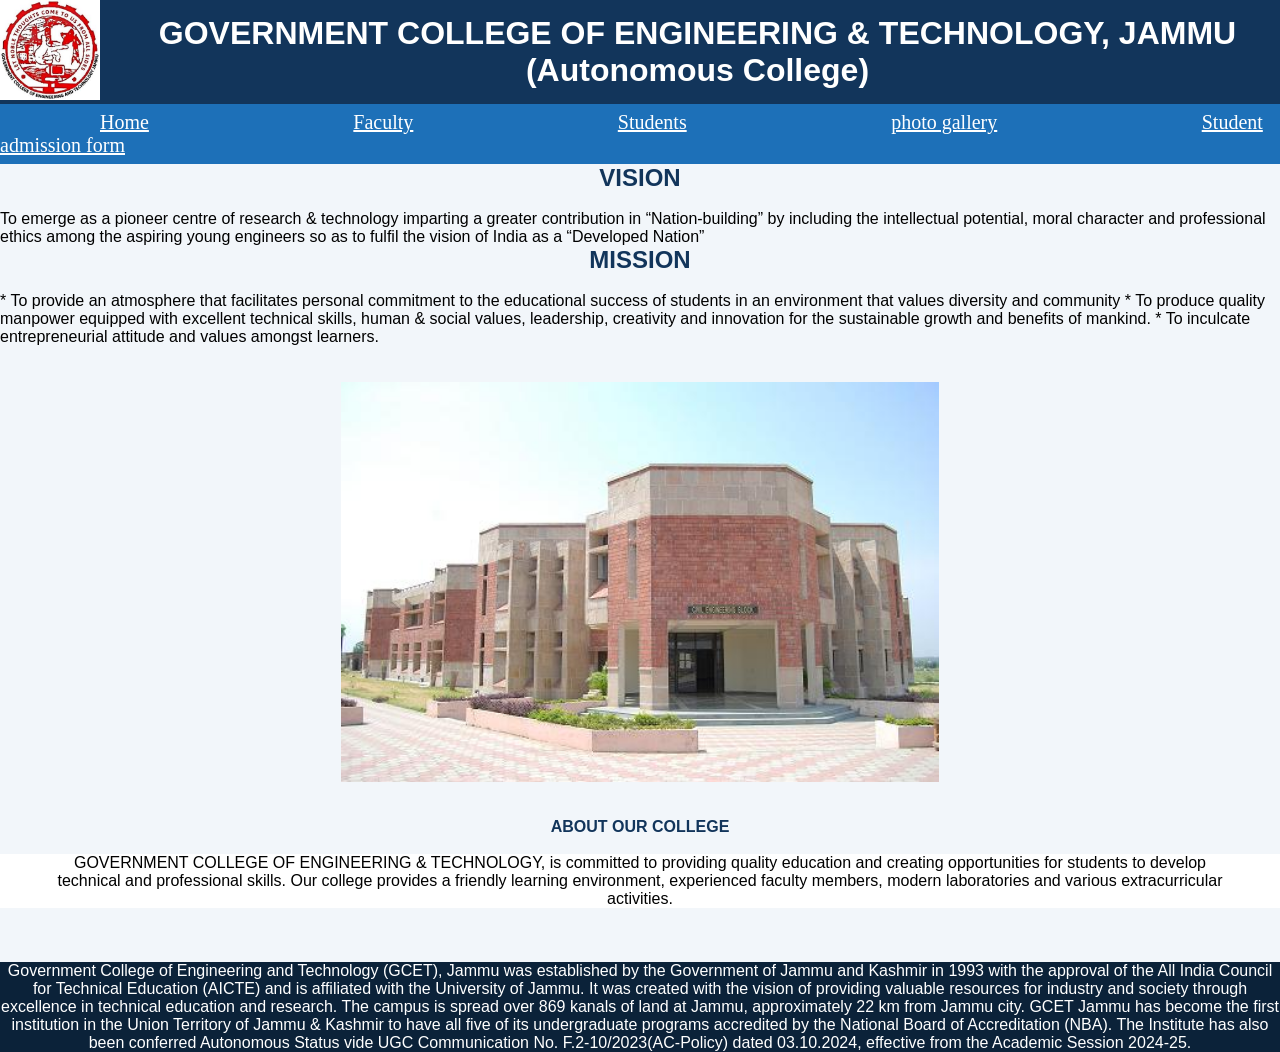
<file: college-website.html/index.html>
<!DOCTYPE html>
<html lang="en">
<head>
    <meta charset="UTF-8">
    <meta name="viewport" content="width=device-width, initial-scale=1.0">
    <title>Document</title>
    <link rel="stylesheet" href="style.css">
</head>
<body class="indexbody">
    <div class="heading">
        <a href="https://gcetj.ac.in/"> <img class="gcetlogo" src="gcetlogo.jpg" alt=""> </a>
        <h1 class="college-name">  GOVERNMENT COLLEGE OF ENGINEERING & TECHNOLOGY, JAMMU (Autonomous College) </h1>
    </div>
    <header>
        <div class="navbar">
<a class="bar" href="home.html">Home</a>
<a class="bar" href="faculty.html">Faculty</a>
<a class="bar" href="student.html">Students</a>
<a class="bar" href="gallery.html">photo gallery</a>
<a class="bar" href="admission.html">Student admission form</a>


</div>
<h2>VISION</h2><br>
<p>To emerge as a pioneer centre of research & technology imparting a greater contribution in “Nation-building” by including the intellectual potential, moral character and professional ethics among the aspiring young engineers so as to fulfil the vision of India as a “Developed Nation”</p>


<h2>MISSION</h2> <br>

* To provide an atmosphere that facilitates personal commitment to the educational success of students in an environment that values diversity and community
* To produce quality manpower equipped with excellent technical skills, human & social values, leadership, creativity and innovation for the sustainable growth and benefits of mankind.
* To inculcate entrepreneurial attitude and values amongst learners.
    </header>
<br>
<br>

    <img class="college_photo" src="2.jpg" alt="College photo">
    <br>
    <br>
    
    <p class="about" >ABOUT OUR COLLEGE</p>
    <br>
    <p class="about1"> GOVERNMENT COLLEGE OF ENGINEERING & TECHNOLOGY, is committed to providing quality education and creating opportunities for students to develop technical and professional skills.

Our college provides a friendly learning environment, experienced faculty members, modern laboratories and various extracurricular activities.</p>
<br><br><br>
    <footer>

<p class="footer">Government College of Engineering and Technology (GCET), Jammu was established by the Government of Jammu and Kashmir in 1993 with the approval of the All India Council for Technical Education (AICTE) and is affiliated with the University of Jammu. It was created with the vision of providing valuable resources for industry and society through excellence in technical education and research. The campus is spread over 869 kanals of land at Jammu, approximately 22 km from Jammu city.

          GCET Jammu has become the first institution in the Union Territory of Jammu & Kashmir to have all five of its undergraduate programs accredited by the National Board of Accreditation (NBA). The Institute has also been conferred Autonomous Status vide UGC Communication No. F.2-10/2023(AC-Policy) dated 03.10.2024, effective from the Academic Session 2024-25.</p>


        
    </footer>
</body>
</html>
</file>
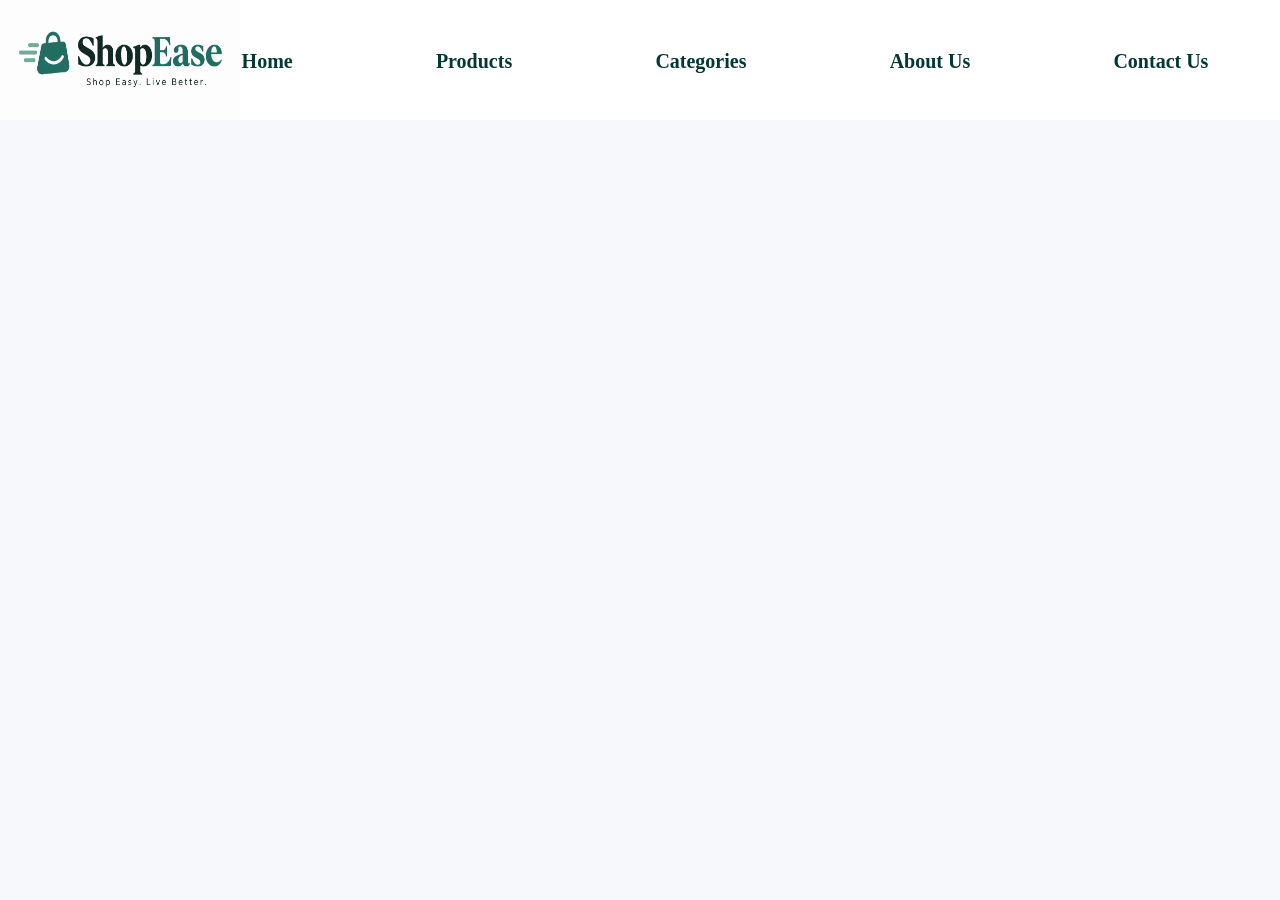
<file: Shopping website/index.html>
<!DOCTYPE html>
<html lang="en">
<head>
    <meta charset="UTF-8">
    <meta name="viewport" content="width=device-width, initial-scale=1.0">
    <link rel="stylesheet" href="style.css">
    <title>ShopEase</title>
</head>
<body>
    <img src="shopeaselogo.png" alt="Website Logo " id="logo">
    <div id="navbar">
        <a href="index.html" class="pages"> Home</a>
        <a href="google.com" class="pages"> Products</a>
        <a href="google.com" class="pages">Categories</a>
        <a href="aboutus.html" class="pages">About Us</a>
        <a href="contactus.html" id="contactus" class="pages">Contact Us </a>
    </div>
    <!-- <div>
        <input placeholder="Search for products" id="searchbar">
        <button id="button"> Search</button>
    </div> -->
</body>
</html>
</file>
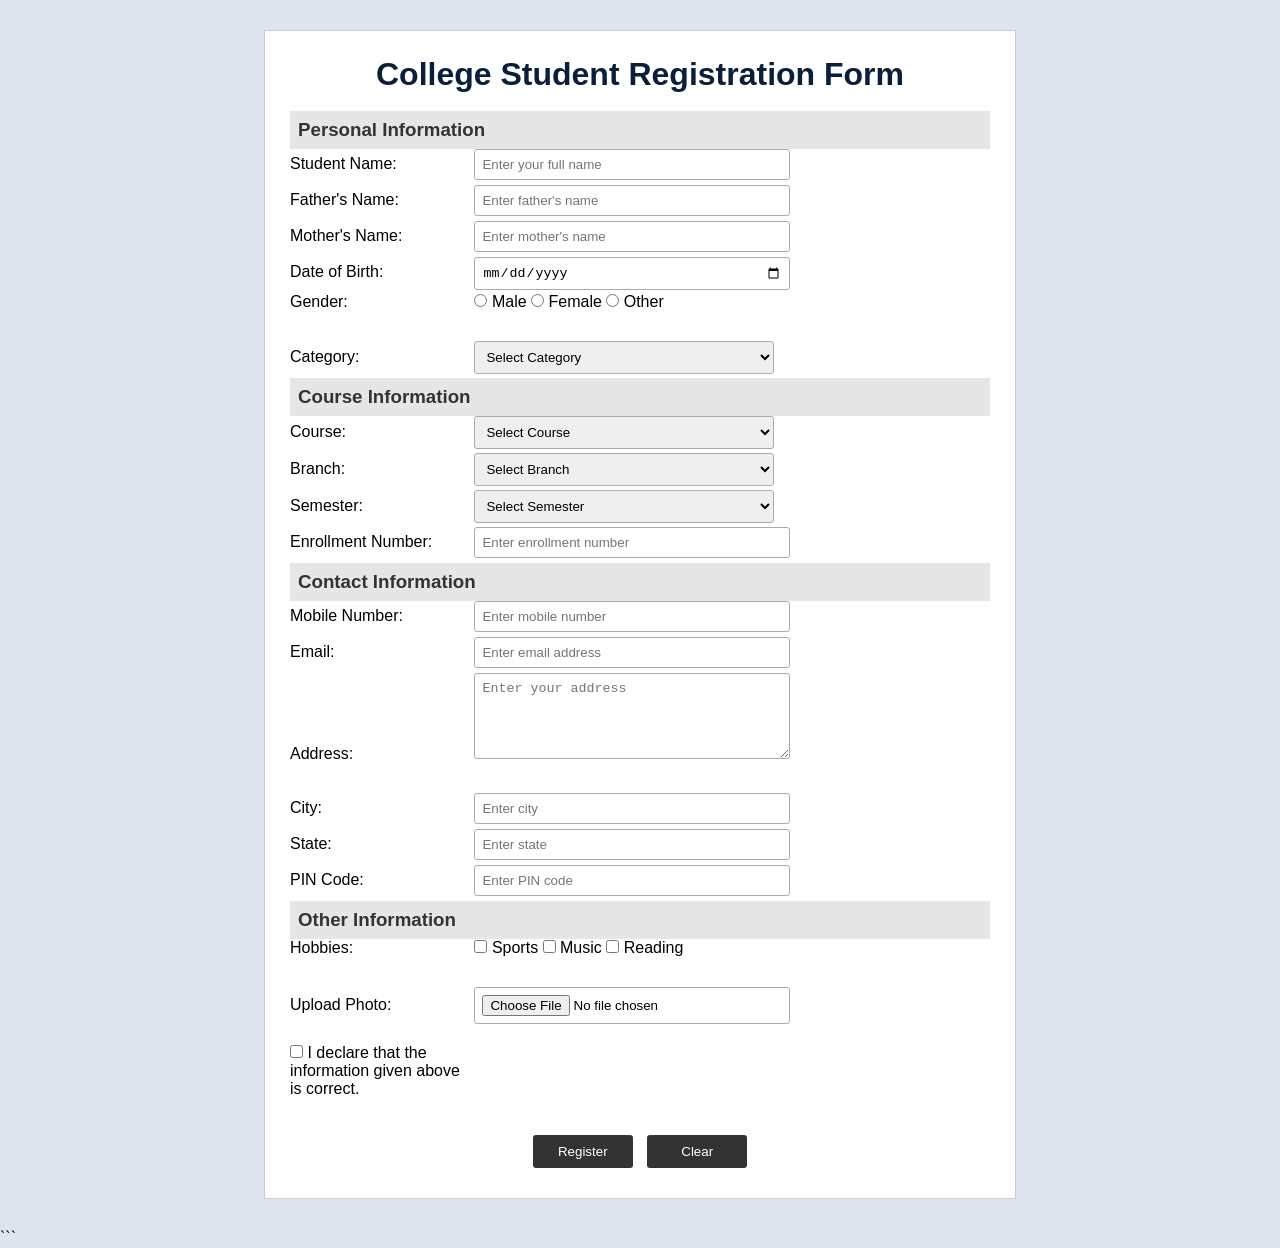
<file: college-website.html/admission.html>
<!DOCTYPE html>
<html>
<head>
    <title>Student Registration Form</title>
<link rel="stylesheet" href="style.css">
    
</head>

<body class="form">

<div class="form-box">

    <h1 class="heading1">College Student Registration Form</h1>
    <br>

    <form>

        <h3>Personal Information</h3>

        <label>Student Name:</label>
        <input required type="text" name="studentname" placeholder="Enter your full name">
        <br>

        <label>Father's Name:</label>
        <input required type="text" name="fathername" placeholder="Enter father's name">
        <br>

        <label>Mother's Name:</label>
        <input required type="text" name="mothername" placeholder="Enter mother's name">
        <br>

        <label>Date of Birth:</label>
        <input required type="date" name="dob">
        <br>

        <label>Gender:</label>
        <input type="radio" name="gender" value="male"> Male
        <input type="radio" name="gender" value="female"> Female
        <input type="radio" name="gender" value="other"> Other
        <br><br>

        <label>Category:</label>
        <select name="category">
            <option>Select Category</option>
            <option>General</option>
            <option>OBC</option>
            <option>SC</option>
            <option>ST</option>
            <option>Other</option>
        </select>
        <br>

        <h3>Course Information</h3>

        <label>Course:</label>
        <select name="course">
            <option>Select Course</option>
            <option>B.Tech</option>
            <option>BCA</option>
            <option>BBA</option>
            <option>B.Sc</option>
            <option>B.Com</option>
        </select>
        <br>

        <label>Branch:</label>
        <select name="branch">
            <option>Select Branch</option>
            <option>Computer Science</option>
            <option>Information Technology</option>
            <option>Electronics and Communication</option>
            <option>Mechanical Engineering</option>
            <option>Civil Engineering</option>
        </select>
        <br>

        <label>Semester:</label>
        <select name="semester">
            <option>Select Semester</option>
            <option>1st Semester</option>
            <option>2nd Semester</option>
            <option>3rd Semester</option>
            <option>4th Semester</option>
            <option>5th Semester</option>
            <option>6th Semester</option>
            <option>7th Semester</option>
            <option>8th Semester</option>
        </select>
        <br>

        <label>Enrollment Number:</label>
        <input type="text" name="enrollment" placeholder="Enter enrollment number">
        <br>

        <h3>Contact Information</h3>

        <label>Mobile Number:</label>
        <input type="tel" name="mobile" placeholder="Enter mobile number">
        <br>

        <label>Email:</label>
        <input type="email" name="email" placeholder="Enter email address">
        <br>

        <label>Address:</label>
        <textarea name="address" placeholder="Enter your address"></textarea>
        <br><br>

        <label>City:</label>
        <input type="text" name="city" placeholder="Enter city">
        <br>

        <label>State:</label>
        <input type="text" name="state" placeholder="Enter state">
        <br>

        <label>PIN Code:</label>
        <input type="text" name="pincode" placeholder="Enter PIN code">
        <br>

        <h3>Other Information</h3>

        <label>Hobbies:</label>
        <input type="checkbox" name="hobby" value="sports"> Sports
        <input type="checkbox" name="hobby" value="music"> Music
        <input type="checkbox" name="hobby" value="reading"> Reading
        <br><br>

        <label>Upload Photo:</label>
        <input type="file" name="photo">
        <br><br>

        <label>
            <input type="checkbox" name="declaration">
            I declare that the information given above is correct.
        </label>

        <div class="buttons">
            <input type="submit" value="Register">
            <input type="reset" value="Clear">
        </div>

    </form>

</div>

</body>
</html>
```
</file>
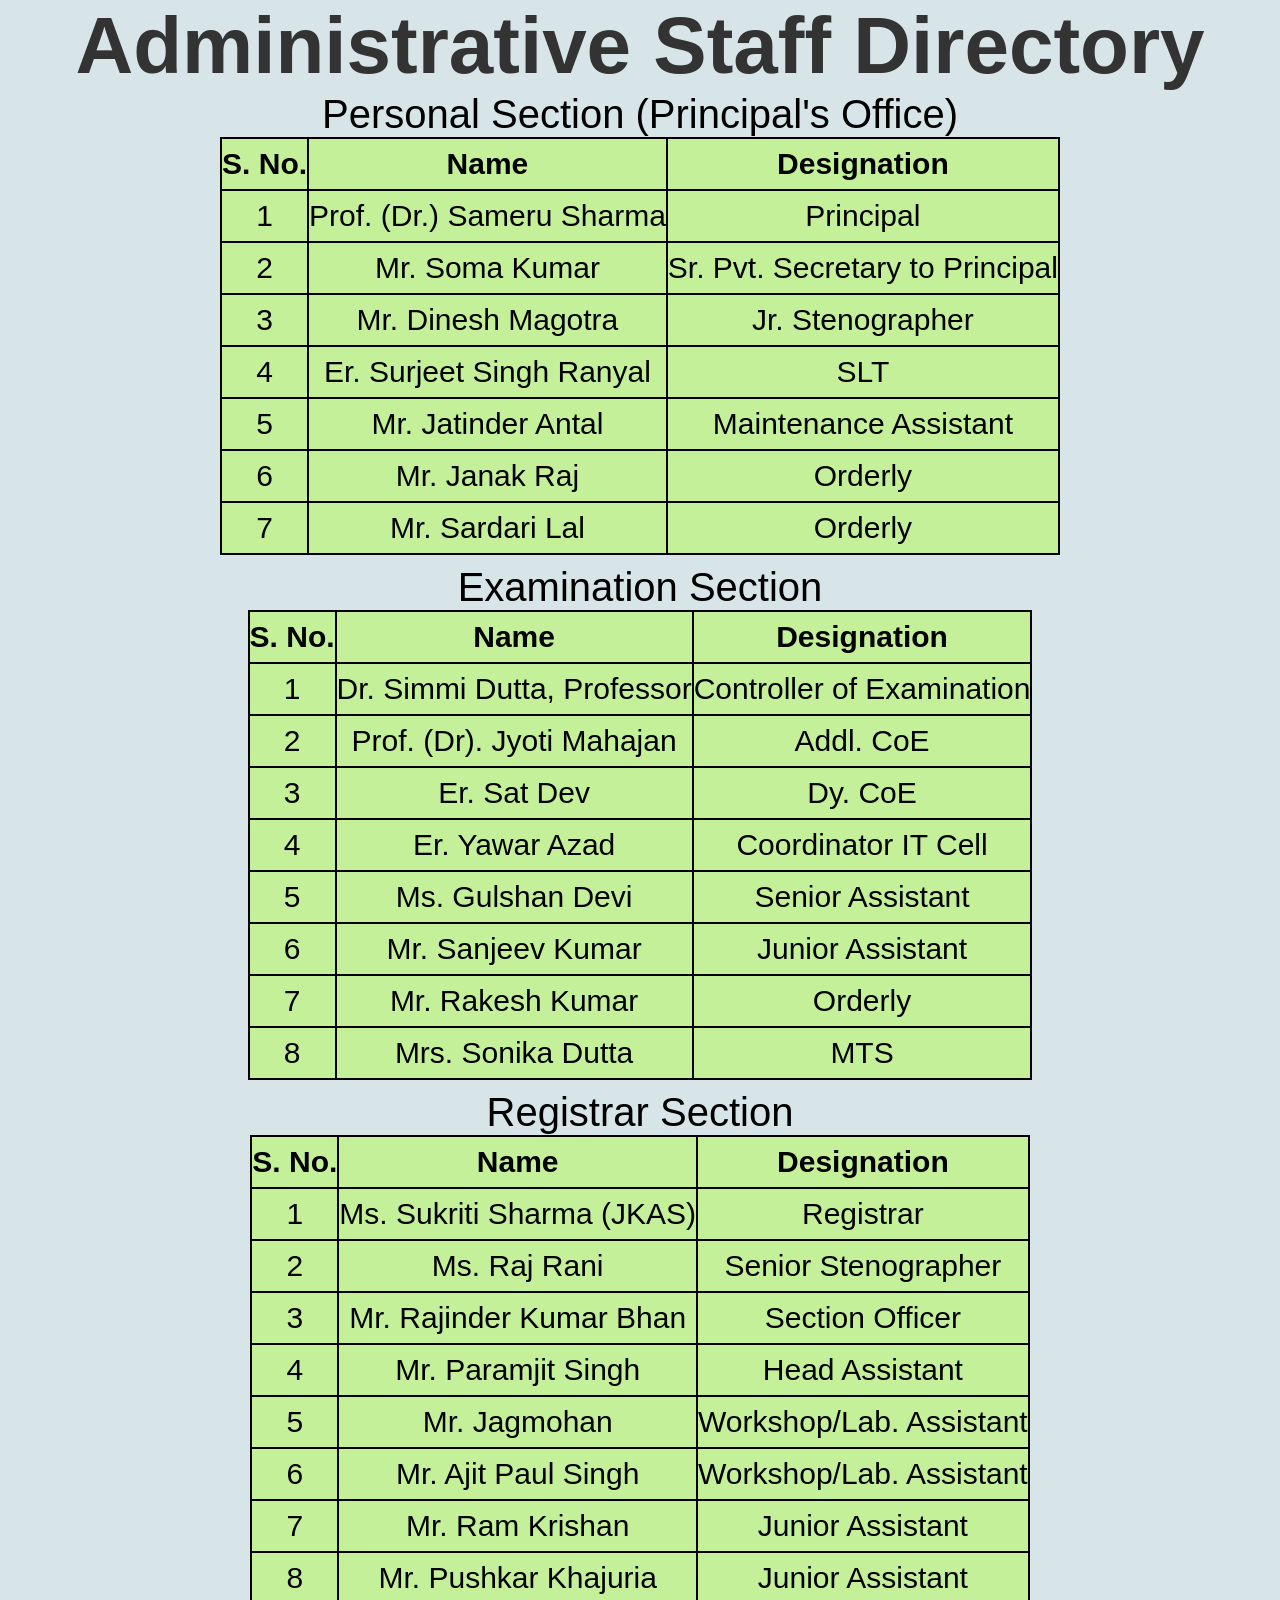
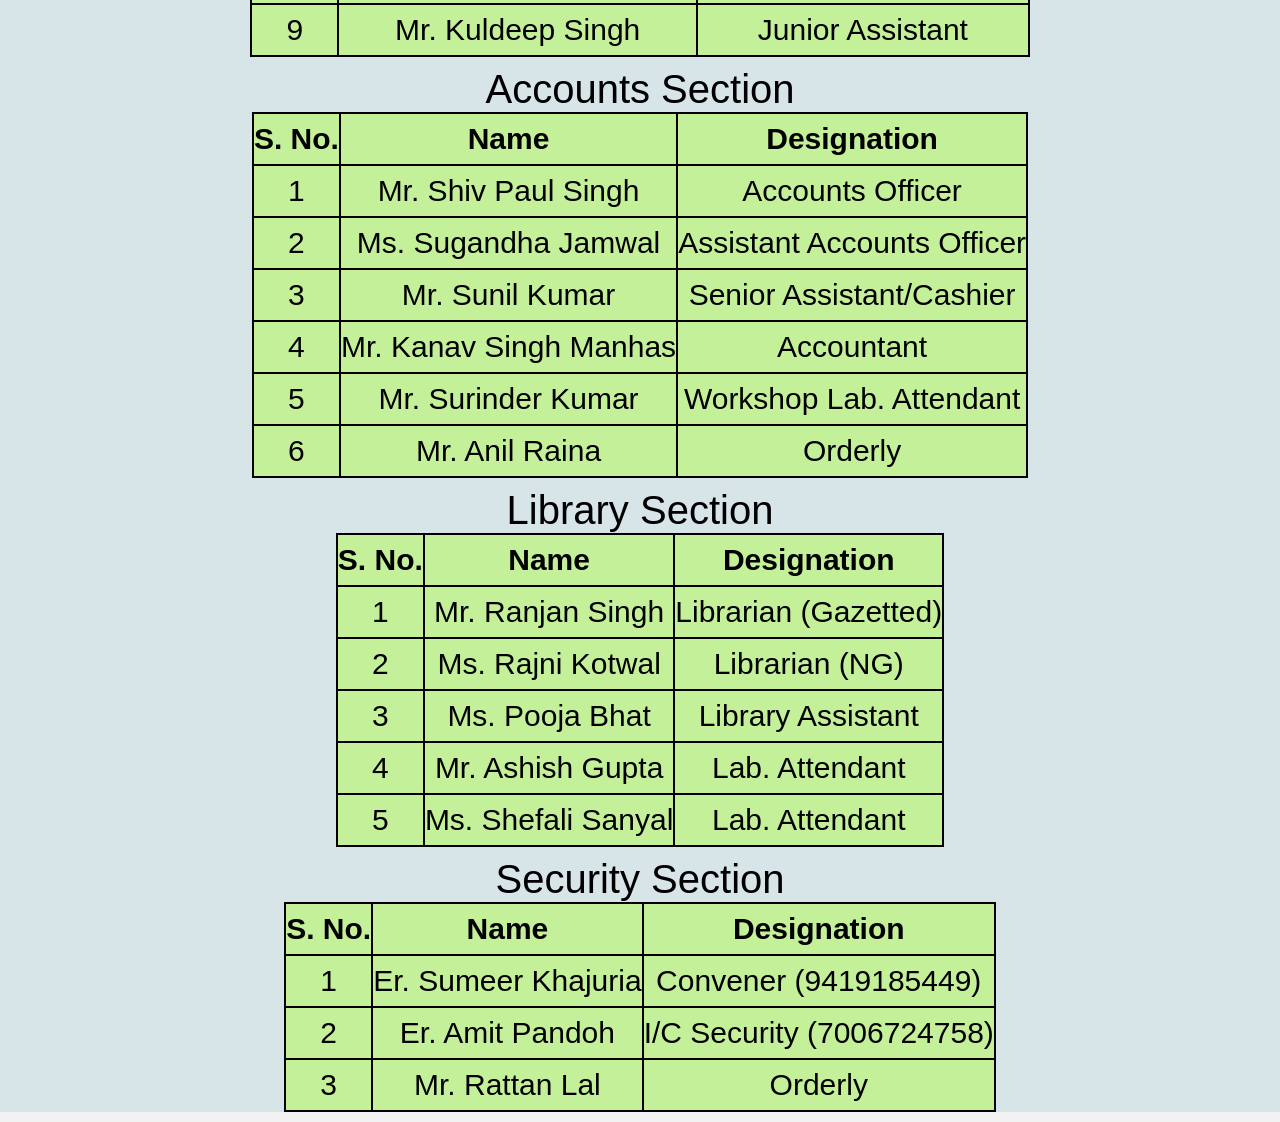
<file: college-website.html/faculty.html>
<!DOCTYPE html>
<html lang="en">
<head>
    <meta charset="UTF-8">
    <meta name="viewport" content="width=device-width, initial-scale=1.0">
    <title>Document</title>
    <link rel="stylesheet" href="style.css">
</head>
<body>
    <div class="container">

    <h1>Administrative Staff Directory</h1>

    <!-- Personal Section -->
    <div class="section">
        <div class="section-title">Personal Section (Principal's Office)</div>

        <table>
            <thead>
                <tr>
                    <th>S. No.</th>
                    <th>Name</th>
                    <th>Designation</th>
                </tr>
            </thead>

            <tbody>
                <tr>
                    <td>1</td>
                    <td>Prof. (Dr.) Sameru Sharma</td>
                    <td>Principal</td>
                </tr>
                <tr>
                    <td>2</td>
                    <td>Mr. Soma Kumar</td>
                    <td>Sr. Pvt. Secretary to Principal</td>
                </tr>
                <tr>
                    <td>3</td>
                    <td>Mr. Dinesh Magotra</td>
                    <td>Jr. Stenographer</td>
                </tr>
                <tr>
                    <td>4</td>
                    <td>Er. Surjeet Singh Ranyal</td>
                    <td>SLT</td>
                </tr>
                <tr>
                    <td>5</td>
                    <td>Mr. Jatinder Antal</td>
                    <td>Maintenance Assistant</td>
                </tr>
                <tr>
                    <td>6</td>
                    <td>Mr. Janak Raj</td>
                    <td>Orderly</td>
                </tr>
                <tr>
                    <td>7</td>
                    <td>Mr. Sardari Lal</td>
                    <td>Orderly</td>
                </tr>
            </tbody>
        </table>
    </div>

    <!-- Examination Section -->
    <div class="section">
        <div class="section-title">Examination Section</div>

        <table>
            <thead>
                <tr>
                    <th>S. No.</th>
                    <th>Name</th>
                    <th>Designation</th>
                </tr>
            </thead>

            <tbody>
                <tr>
                    <td>1</td>
                    <td>Dr. Simmi Dutta, Professor</td>
                    <td>Controller of Examination</td>
                </tr>
                <tr>
                    <td>2</td>
                    <td>Prof. (Dr). Jyoti Mahajan</td>
                    <td>Addl. CoE</td>
                </tr>
                <tr>
                    <td>3</td>
                    <td>Er. Sat Dev</td>
                    <td>Dy. CoE</td>
                </tr>
                <tr>
                    <td>4</td>
                    <td>Er. Yawar Azad</td>
                    <td>Coordinator IT Cell</td>
                </tr>
                <tr>
                    <td>5</td>
                    <td>Ms. Gulshan Devi</td>
                    <td>Senior Assistant</td>
                </tr>
                <tr>
                    <td>6</td>
                    <td>Mr. Sanjeev Kumar</td>
                    <td>Junior Assistant</td>
                </tr>
                <tr>
                    <td>7</td>
                    <td>Mr. Rakesh Kumar</td>
                    <td>Orderly</td>
                </tr>
                <tr>
                    <td>8</td>
                    <td>Mrs. Sonika Dutta</td>
                    <td>MTS</td>
                </tr>
            </tbody>
        </table>
    </div>

    <!-- Registrar Section -->
    <div class="section">
        <div class="section-title">Registrar Section</div>

        <table>
            <thead>
                <tr>
                    <th>S. No.</th>
                    <th>Name</th>
                    <th>Designation</th>
                </tr>
            </thead>

            <tbody>
                <tr>
                    <td>1</td>
                    <td>Ms. Sukriti Sharma (JKAS)</td>
                    <td>Registrar</td>
                </tr>
                <tr>
                    <td>2</td>
                    <td>Ms. Raj Rani</td>
                    <td>Senior Stenographer</td>
                </tr>
                <tr>
                    <td>3</td>
                    <td>Mr. Rajinder Kumar Bhan</td>
                    <td>Section Officer</td>
                </tr>
                <tr>
                    <td>4</td>
                    <td>Mr. Paramjit Singh</td>
                    <td>Head Assistant</td>
                </tr>
                <tr>
                    <td>5</td>
                    <td>Mr. Jagmohan</td>
                    <td>Workshop/Lab. Assistant</td>
                </tr>
                <tr>
                    <td>6</td>
                    <td>Mr. Ajit Paul Singh</td>
                    <td>Workshop/Lab. Assistant</td>
                </tr>
                <tr>
                    <td>7</td>
                    <td>Mr. Ram Krishan</td>
                    <td>Junior Assistant</td>
                </tr>
                <tr>
                    <td>8</td>
                    <td>Mr. Pushkar Khajuria</td>
                    <td>Junior Assistant</td>
                </tr>
                <tr>
                    <td>9</td>
                    <td>Mr. Kuldeep Singh</td>
                    <td>Junior Assistant</td>
                </tr>
            </tbody>
        </table>
    </div>

    <!-- Accounts Section -->
    <div class="section">
        <div class="section-title">Accounts Section</div>

        <table>
            <thead>
                <tr>
                    <th>S. No.</th>
                    <th>Name</th>
                    <th>Designation</th>
                </tr>
            </thead>

            <tbody>
                <tr>
                    <td>1</td>
                    <td>Mr. Shiv Paul Singh</td>
                    <td>Accounts Officer</td>
                </tr>
                <tr>
                    <td>2</td>
                    <td>Ms. Sugandha Jamwal</td>
                    <td>Assistant Accounts Officer</td>
                </tr>
                <tr>
                    <td>3</td>
                    <td>Mr. Sunil Kumar</td>
                    <td>Senior Assistant/Cashier</td>
                </tr>
                <tr>
                    <td>4</td>
                    <td>Mr. Kanav Singh Manhas</td>
                    <td>Accountant</td>
                </tr>
                <tr>
                    <td>5</td>
                    <td>Mr. Surinder Kumar</td>
                    <td>Workshop Lab. Attendant</td>
                </tr>
                <tr>
                    <td>6</td>
                    <td>Mr. Anil Raina</td>
                    <td>Orderly</td>
                </tr>
            </tbody>
        </table>
    </div>

    <!-- Library Section -->
    <div class="section">
        <div class="section-title">Library Section</div>

        <table>
            <thead>
                <tr>
                    <th>S. No.</th>
                    <th>Name</th>
                    <th>Designation</th>
                </tr>
            </thead>

            <tbody>
                <tr>
                    <td>1</td>
                    <td>Mr. Ranjan Singh</td>
                    <td>Librarian (Gazetted)</td>
                </tr>
                <tr>
                    <td>2</td>
                    <td>Ms. Rajni Kotwal</td>
                    <td>Librarian (NG)</td>
                </tr>
                <tr>
                    <td>3</td>
                    <td>Ms. Pooja Bhat</td>
                    <td>Library Assistant</td>
                </tr>
                <tr>
                    <td>4</td>
                    <td>Mr. Ashish Gupta</td>
                    <td>Lab. Attendant</td>
                </tr>
                <tr>
                    <td>5</td>
                    <td>Ms. Shefali Sanyal</td>
                    <td>Lab. Attendant</td>
                </tr>
            </tbody>
        </table>
    </div>

    <!-- Security Section -->
    <div class="section">
        <div class="section-title">Security Section</div>

        <table>
            <thead>
                <tr>
                    <th>S. No.</th>
                    <th>Name</th>
                    <th>Designation</th>
                </tr>
            </thead>

            <tbody>
                <tr>
                    <td>1</td>
                    <td>Er. Sumeer Khajuria</td>
                    <td>Convener (9419185449)</td>
                </tr>
                <tr>
                    <td>2</td>
                    <td>Er. Amit Pandoh</td>
                    <td>I/C Security (7006724758)</td>
                </tr>
                <tr>
                    <td>3</td>
                    <td>Mr. Rattan Lal</td>
                    <td>Orderly</td>
                </tr>
            </tbody>
        </table>
    </div>

</div>
</body>
</html>
</file>
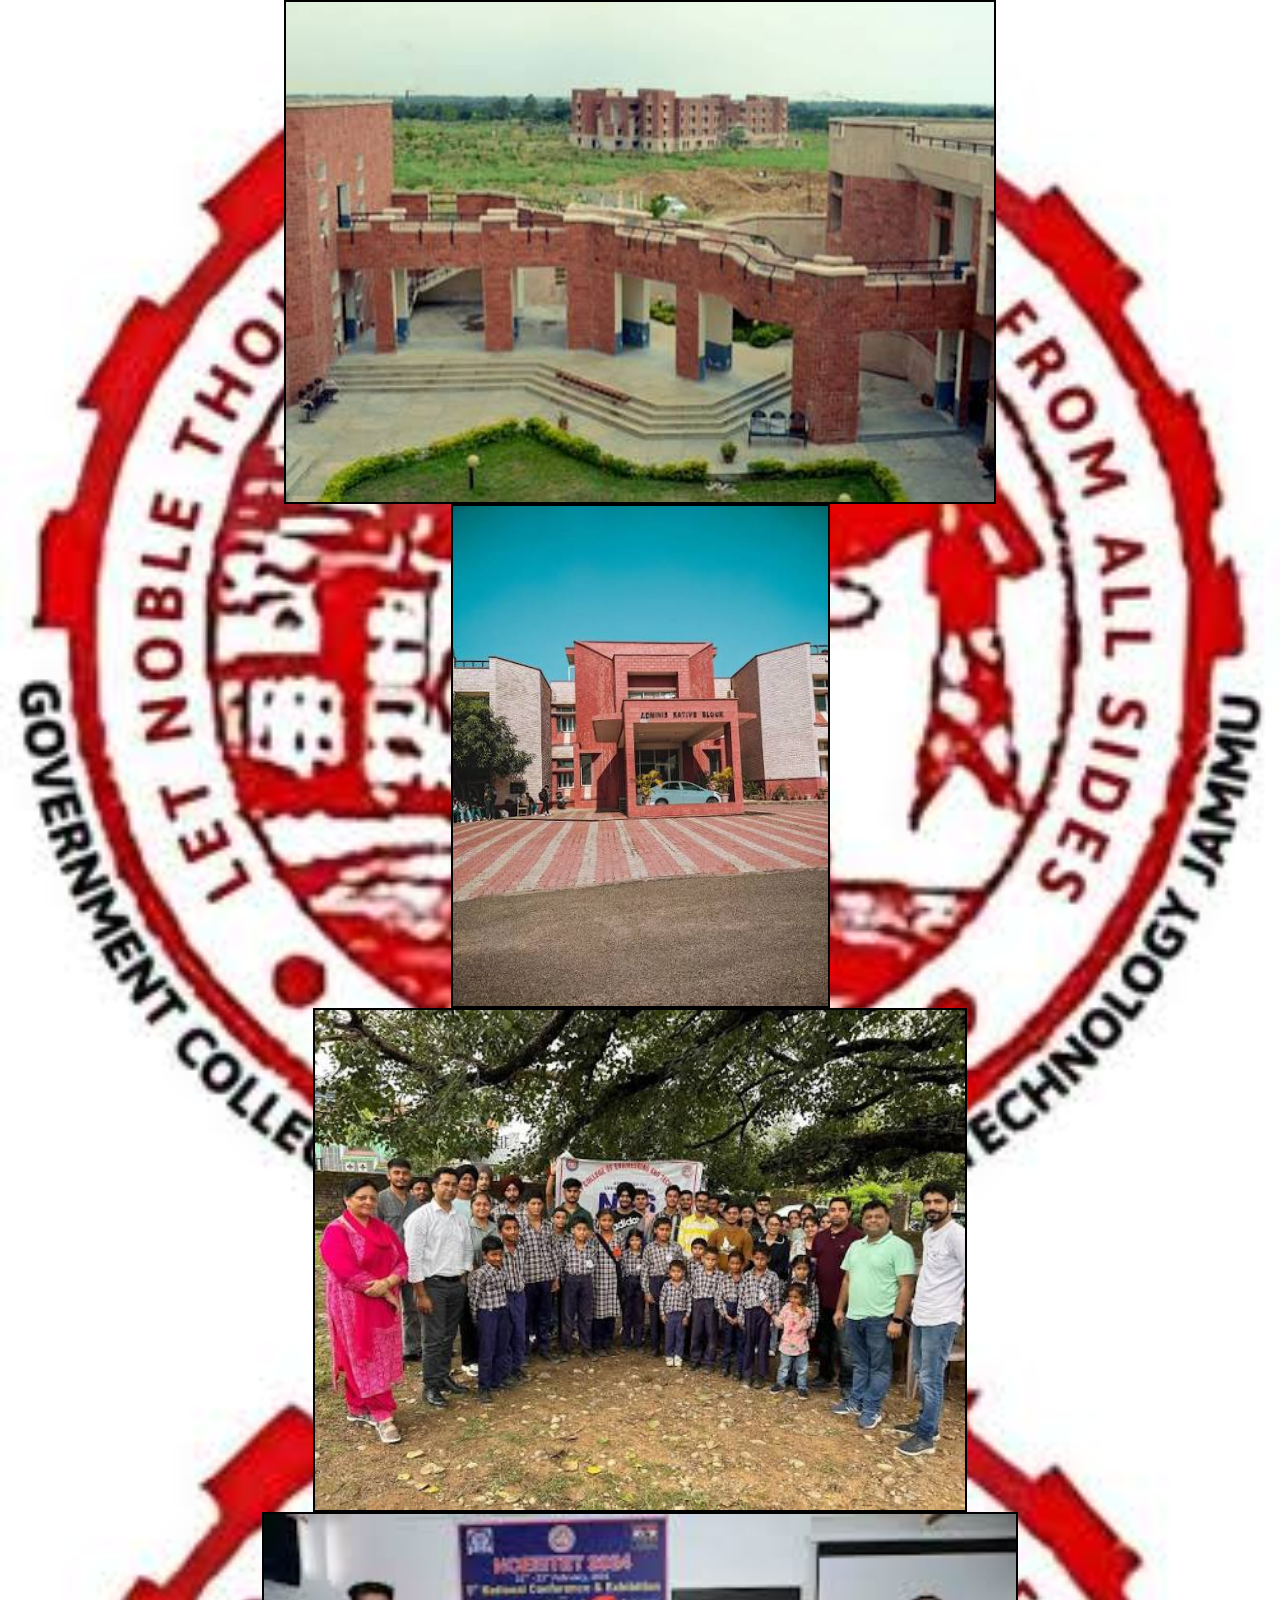
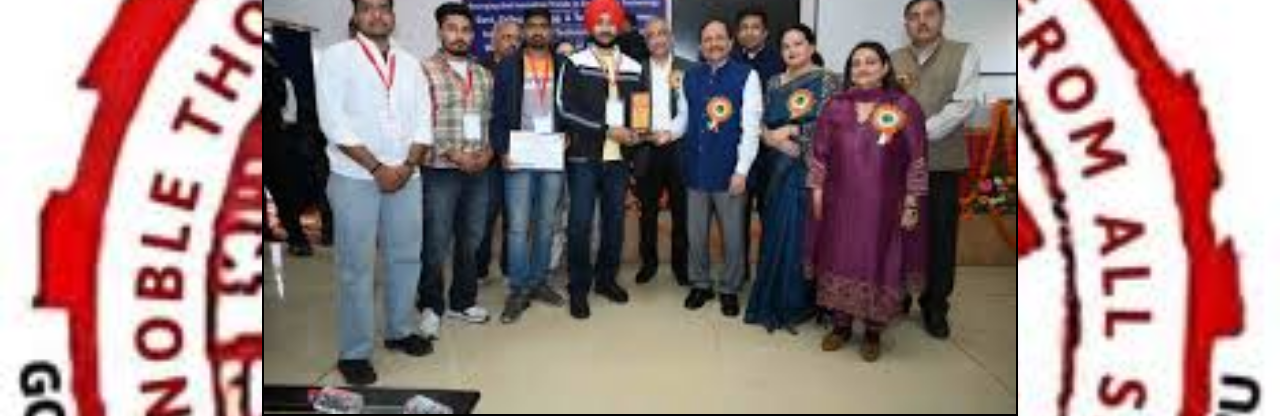
<file: college-website.html/gallery.html>
<!DOCTYPE html>
<html lang="en">
<head>
    <meta charset="UTF-8">
    <meta name="viewport" content="width=device-width, initial-scale=1.0">
    <title>Document</title>
    <link rel="stylesheet" href="style.css">

</head>
<body>
    <div class="gallery">
    <img class="photos" src="gcet1.jpg" alt="">
    <img class="photos" src="gcet2.jpg" alt="">
     <img class="photos"  src="gcet3.jpg" alt="">
     <img class="photos" src="gcet4.jpg" alt="">
     </div>
</body>
</html>
</file>
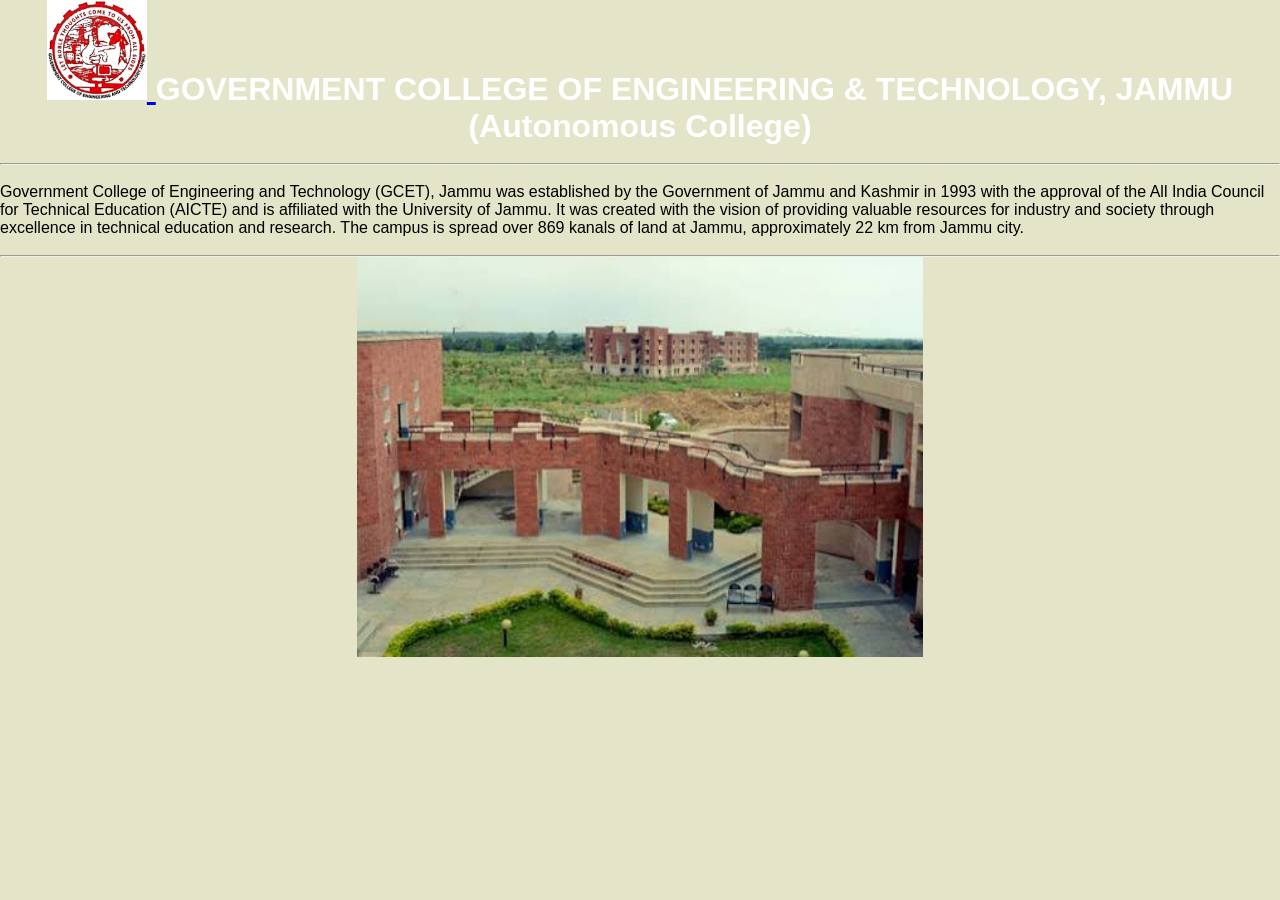
<file: college-website.html/home.html>
<!DOCTYPE html>
<html lang="en">
<head>
    <meta charset="UTF-8">
    <meta name="viewport" content="width=device-width, initial-scale=1.0">
    <title>Document</title>
    <link rel="stylesheet" href="style.css">
    
</head>
<body class="home_page" >
    <header>

        <h1 class="college-name"> <a href="https://gcetj.ac.in/"> <img class="gcetlogo" src="gcetlogo.jpg" alt=""> </a>GOVERNMENT COLLEGE OF ENGINEERING & TECHNOLOGY, JAMMU (Autonomous College) </h1>
<br>
<hr>
    </header>
<br>
<main>
        <p>   Government College of Engineering and Technology (GCET), Jammu was established by the Government of Jammu and Kashmir in 1993 with the approval of the All India Council for Technical Education (AICTE) and is affiliated with the University of Jammu. It was created with the vision of providing valuable resources for industry and society through excellence in technical education and research. The campus is spread over 869 kanals of land at Jammu, approximately 22 km from Jammu city.
</p>
</main>
<br>
<hr>
<img class="college_photo" src="gcet1.jpg" alt="">

</body>
</html>
</file>
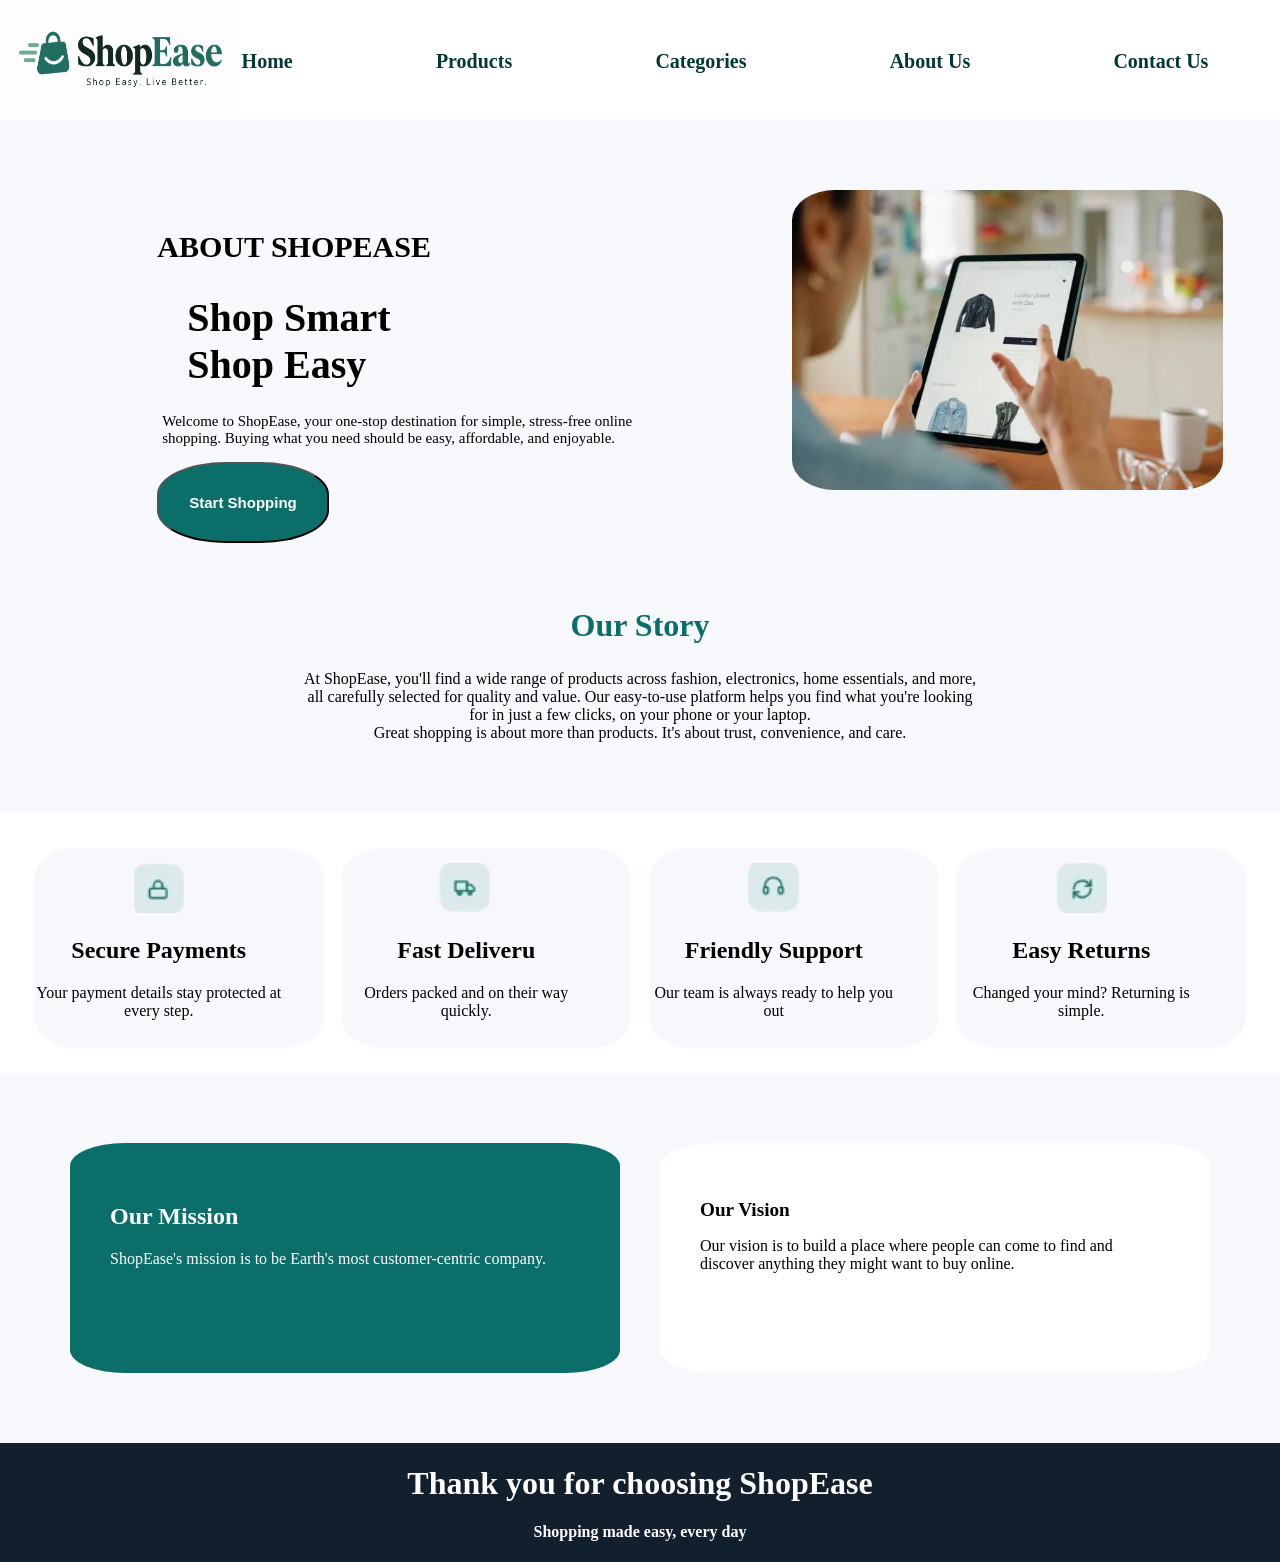
<file: Shopping website/aboutus.html>
<!DOCTYPE html>
<html lang="en">
<head>
    <meta charset="UTF-8">
    <meta name="viewport" content="width=device-width, initial-scale=1.0">
    <title>Document</title>
    <link rel="stylesheet" href="style.css">
</head>
<body>
        <img src="shopeaselogo.png" alt="Website Logo " id="logo">
    <div id="navbar">
        <a href="index.html" class="pages"> Home</a>
        <a href="google.com" class="pages"> Products</a>
        <a href="google.com" class="pages">Categories</a>
        <a href="aboutus.html" class="pages">About Us</a>
        <a href="contactus.html" id="contactus" class="pages">Contact Us </a>
    </div>
    <div id="topportion">
    <div id="aboutusbox1">
    <h1 id="aboutus234">ABOUT SHOPEASE </h1>
    <h3 id="aboutussubheading1"> Shop Smart </h3><h3 id="aboutussubheading2"> Shop Easy </h3>
    <p id="aboutustext">
        Welcome to ShopEase, your one-stop destination for simple, stress-free online shopping. Buying what you need should be easy, affordable, and enjoyable.
    </p>
    <a  href="index.html" >
    <button id="startshoppingbutton">Start Shopping</button>
</a>
    </div>
   <img src="aboutusimage1.png" alt="Image Of a Person Shopping" id="aboutusimage1">
   </div>
<div id="ourstory">
   <h2 id="ourstoryheading">
    Our Story
   </h2>
   <p id="ourstorytext">
    At ShopEase, you'll find a wide range of products across fashion, electronics, home essentials, and more, all carefully selected for quality and value. Our easy-to-use platform helps you find what you're looking for in just a few clicks, on your phone or your laptop.
    <br>
    Great shopping is about more than products. It's about trust, convenience, and care.
   </p>
</div>
   <div id="aboutusboxes">
    <div id="aboutusbox101" > 
        <img src="aboutuspic1.jpg" id="aboutuspic1">
        <h2> Secure Payments</h2>
        <p> Your payment details stay protected at every step.</p>
    </div>
    <div id="aboutusbox102">
        <img src="aboutuspic2.jpg" id="aboutuspic1">
          <h2> Fast Deliveru</h2>
        <p>Orders packed and on their way quickly. </p>
    </div>
    <div id="aboutusbox103"> 
        <img src="aboutuspic3.jpg" id="aboutuspic1">
        <h2>Friendly Support</h2>
        <p> Our team is always ready to help you out </p>
    </div>
    <div id="aboutusbox104">
        <img src="aboutuspic4.jpg" id="aboutuspic1">
        <h2> Easy Returns</h2>
        <p> Changed your mind? Returning is simple.</p>
    </div>
   </div>
   <div id="aboutusbelowboxes">
    <div id="aboutusbelowbox1"> 
        <h2> Our Mission</h2>
        <p> ShopEase's mission is to be Earth's most customer-centric company.</p>
    </div>
    <div id="aboutusbelowbox2">
        <h2 id="visionheading"> Our Vision </h2>
        <p> Our vision is to build a place where people can come to find and discover anything they might want to buy online.</p>
     </div>
   </div>
   <footer>
    <h1> Thank you for choosing ShopEase</h1>
    <h4>Shopping made easy, every day  </h4>
   </footer>
</div>
</body>
</html>
</file>
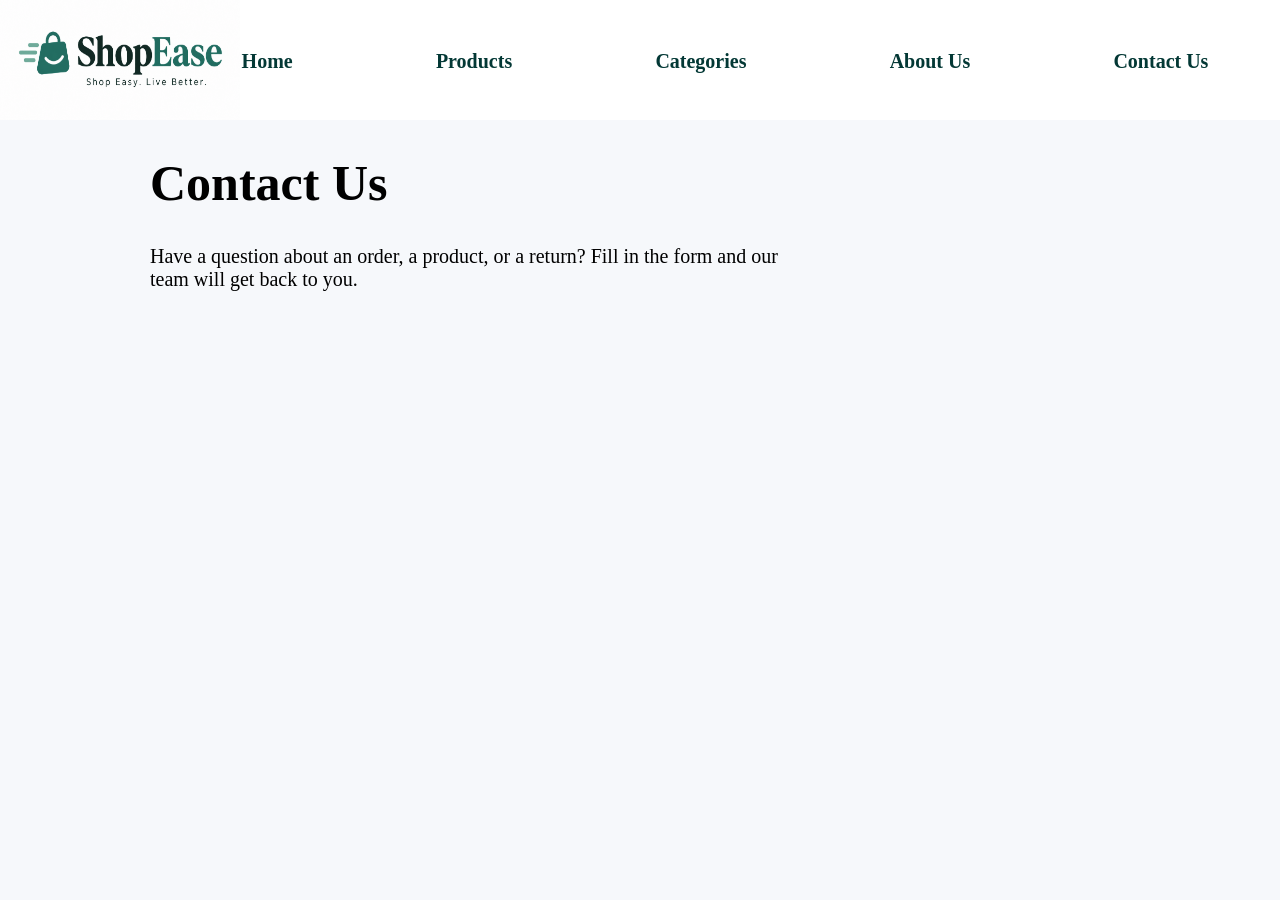
<file: Shopping website/contactus.html>
<!DOCTYPE html>
<html lang="en">
<head>
    <meta charset="UTF-8">
    <meta name="viewport" content="width=device-width, initial-scale=1.0">
    <title>About Us Page</title>
    <link rel="stylesheet" href="style.css">
</head>
<body>
       <img src="shopeaselogo.png" alt="Website Logo " id="logo">
    <div id="navbar">
        <a href="index.html" class="pages"> Home</a>
        <a href="google.com" class="pages"> Products</a>
        <a href="google.com" class="pages">Categories</a>
        <a href="aboutus.html" class="pages">About Us</a>
        <a href="contactus.html" id="contactus" class="pages">Contact Us </a>
    </div>
    <div id="contactusbody">
    <div id="contactusheading">  
    <h1 id="contactusmainheading"> Contact Us</h1>
    <h4 id="contactusmainheadingtext"> Have a question about an order, a product, or a return? Fill in the form and our team will get back to you.</h4>
    </div>

     
</body>
</html>
</file>
<file: college-website.html/style.css>
*{

margin: 0;
padding: 0;


}
.navbar {
   
display: flexbox;
/* justify-content: space-evenly; */
align-content: space-evenly ;
justify-content: center;
background-color: #1D70B8;

 height: 60px;
width: 100%;

}
.indexbody{
    background-color: #e9f1f795;
}
.bar{
    color: white;
    margin-right: 100px;
    margin-left: 100px;
    background-color: #1D70B8;
    font-family: 'Times New Roman', Times, serif   ;
    font-size: 20px;
}
.gcetlogo{
    height: 100px;
    background-color: rgb(85, 0, 0);
display: inline;
}
.college_photo{
height: 400px;
display: block;
margin-left: auto;
margin-right: auto;
background-color: rgb(173, 172, 172);
}

.heading{
    background-color: #12355B;
    color: white;
display: flex;
align-items: center;
gap: 15px;
margin: 0;

}
.footer{
    background-color: #0B2239;
    color: white;
    text-align: center;
}
.container{
    font-weight: 100;
background-color: rgba(155, 200, 213, 0.312);
text-align: center;
  font-size: 40px;


}
table,th,td{
    border: 2px solid black;
    text-align: center;
    margin-left: auto;
  margin-right: auto;
  font-size: 30px;
  border-collapse: collapse;
  background-color: rgba(172, 255, 47, 0.24);
height: 50px;
}
.section{
    margin-bottom: 10px ;
    
}
.gallery{

   background-image:url(gcetlogo.jpg) ;
background-size: contain;


}    
.photos{
   display: block;
margin-left: auto;
margin-right: auto;
    height: 500px;
    border: 2px solid black;
}
   body {
            font-family: Arial, sans-serif;
            background-color: #f2f2f2;
        }

        .form-box {
            width: 700px;
            margin: 30px auto;
            background-color: white;
            padding: 25px;
            border: 1px solid #ccc;
        }

        h1 {
            text-align: center;
            color: #333;
        }

        h3 {
            background-color: #e6e6e6;
            padding: 8px;
            color: #333;
        }

        label {
            display: inline-block;
            width: 180px;
            margin-bottom: 12px;
        }

        input, select, textarea {
            padding: 7px;
            width: 300px;
            border: 1px solid #aaa;
            border-radius: 3px;
        }

        input[type="radio"],
        input[type="checkbox"] {
            width: auto;
        }

        textarea {
            height: 70px;
        }

        .buttons {
            text-align: center;
            margin-top: 20px;
        }

        input[type="submit"],
        input[type="reset"] {
            width: 100px;
            background-color: #333;
            color: white;
            border: none;
            padding: 9px;
            margin: 5px;
            cursor: pointer;
        }

        input[type="submit"]:hover,
        input[type="reset"]:hover {
            background-color: #555;
        }
.home_page{
    background-color: rgba(207, 207, 157, 0.548);
}
.bar:hover{
    color: pink;
}   
.college-name{

    color: white;
}
.about{
    text-align: center;
    color: #12355B;
    font-weight: bolder;
}
.about1{
    text-align: center;
 padding-left: 50px;
 padding-right: 50px;
    background-color: white;
}
h2{
    text-align: center;
    color: #12355B;
}
.form{
    background-color: #c8d3e491;
}
.heading1{
    color: #0B1F3A;
}
.buttons{
    color: #2563EB;
}
</file>
<file: Shopping website/style.css>
#logo{
    height: 120px;
    width: 240px;
    position: absolute;
    top: 0px;
    left: 0px;
}
#navbar{
    background-color: white;
    margin-left:170px;
    height: 120px;
    display: flex;
    flex-direction: row;
    justify-content: space-around;
}
body{
    background-color: #F6F8FB;
    margin: 0px;
}
.pages{
    margin-top: 50px;
    text-decoration: none;
    color: #033835;
    font-size: 20px;
    font-weight: 600;
}

/* ### ABOUT US CSS ### */
#aboutusbox1{
    height:300px;
    width: 500px;
    text-align: left;
    margin-left: 80px;
    border-radius: 10%;
    font-size: 15px;
    padding: 20px;
}
#aboutussubheading1{
    margin:10px;
    padding: 10px;
    font-size:40px;
    padding-left: 20px;
    text-align: left;
    margin-bottom: 0px ;
    padding-bottom: 0px;
}
#aboutussubheading2{
    margin:10px;
    padding: 10px;
    font-size:40px;
    padding-left: 20px;
    text-align: left;
    margin-top: 0px ;
    padding-top: 0px;
}
#startshoppingbutton{
    text-decoration: none;
    background-color: #0B6E69;
    color: white;
    padding: 30px;
    font-size: 15px;
    font-weight: 700;
    border-radius: 40%;
}
#aboutusimage1{
    height: 300px;
    width: auto;
    border-radius: 10%;
}
#ourstory{
    text-align: center;
    padding-left: 300px;
    padding-right: 300px;
    padding-top: 50px;
    padding-bottom: 30px;
}
#ourstoryheading{
    color: #0B6E69;
    font-size:32px;
    font-weight: 800;

}
#aboutus{
    font-size: 10px;
    margin-bottom: 3px;
    padding: 0px;
    text-align: left;
}
#aboutustext{
    padding-left: 5px;
}
#aboutusbox101{
    background-color: #F6F8FB;
    height: 200px;
    width: 250px;
    border-radius: 15%;
    padding-right: 40px;
    margin-top: 10px;
    text-align: center;
}
#aboutusbox102{
    background-color: #F6F8FB;
    height: 200px;
    width:250px;
    border-radius: 15%;
    padding-right: 40px;
    margin-top: 10px;
    text-align: center;
}
#aboutusbox103{
    background-color: #F6F8FB;
    height: 200px;
    width: 250px;
    border-radius: 15%;
    padding-right: 40px;
    margin-top: 10px;
    text-align: center;
}
#aboutusbox104{
    background-color: #F6F8FB;
    height: 200px;
    width: 250px;
    border-radius: 15%;
    padding-right: 40px;
    margin-top: 10px;
    text-align: center;
}
#aboutusboxes{
    display: flex;
    flex-direction: row;
    justify-content: space-around;
    background-color: white;
    margin-top: 25px;
    margin-bottom: 25px;
    padding: 25px;
}
#topportion{
    display:flex;
    flex-direction: row;
    justify-content: space-around;
    margin-top: 70px;
}
#aboutusbelowbox1{
    background-color: #0B6E69;
    height: 150px;
    width: 500px;
    padding: 40px;
    margin: 20px;
    border-radius: 10%;
    color: white;
    text-align: left;
}
#aboutusbelowbox2{
    background-color: white;
    height: 150px;
    width: 500px;
    padding: 40px;
    margin: 20px;
    border-radius: 10%;
    text-align: left;
}
#aboutusbelowboxes{
 display: flex;
 flex-direction: row;
 justify-content: space-evenly;
 margin: 50px;
}
footer{
    background-color: #12202E;
    color: white;
    display: inline-block;
    width: 100%;
    margin: 0px;
    padding: 0px;
    text-align: center;
}
#aboutuspic1{
    height: 50px;
    width: auto;
    padding-top: 15px;
}
#visionheading{
    font-size: larger;
}

/* ### CONTACT US CSS ### */
#contactusbody{
    padding-left: 150px;
}

#contactusheading{
    width: 650px;
}
#contactusmainheading{
    font-size: 50px;
    font-weight: 900;

}
#contactusmainheadingtext{
    font-size: 20px;
    font-weight: 400;
}
</file>
